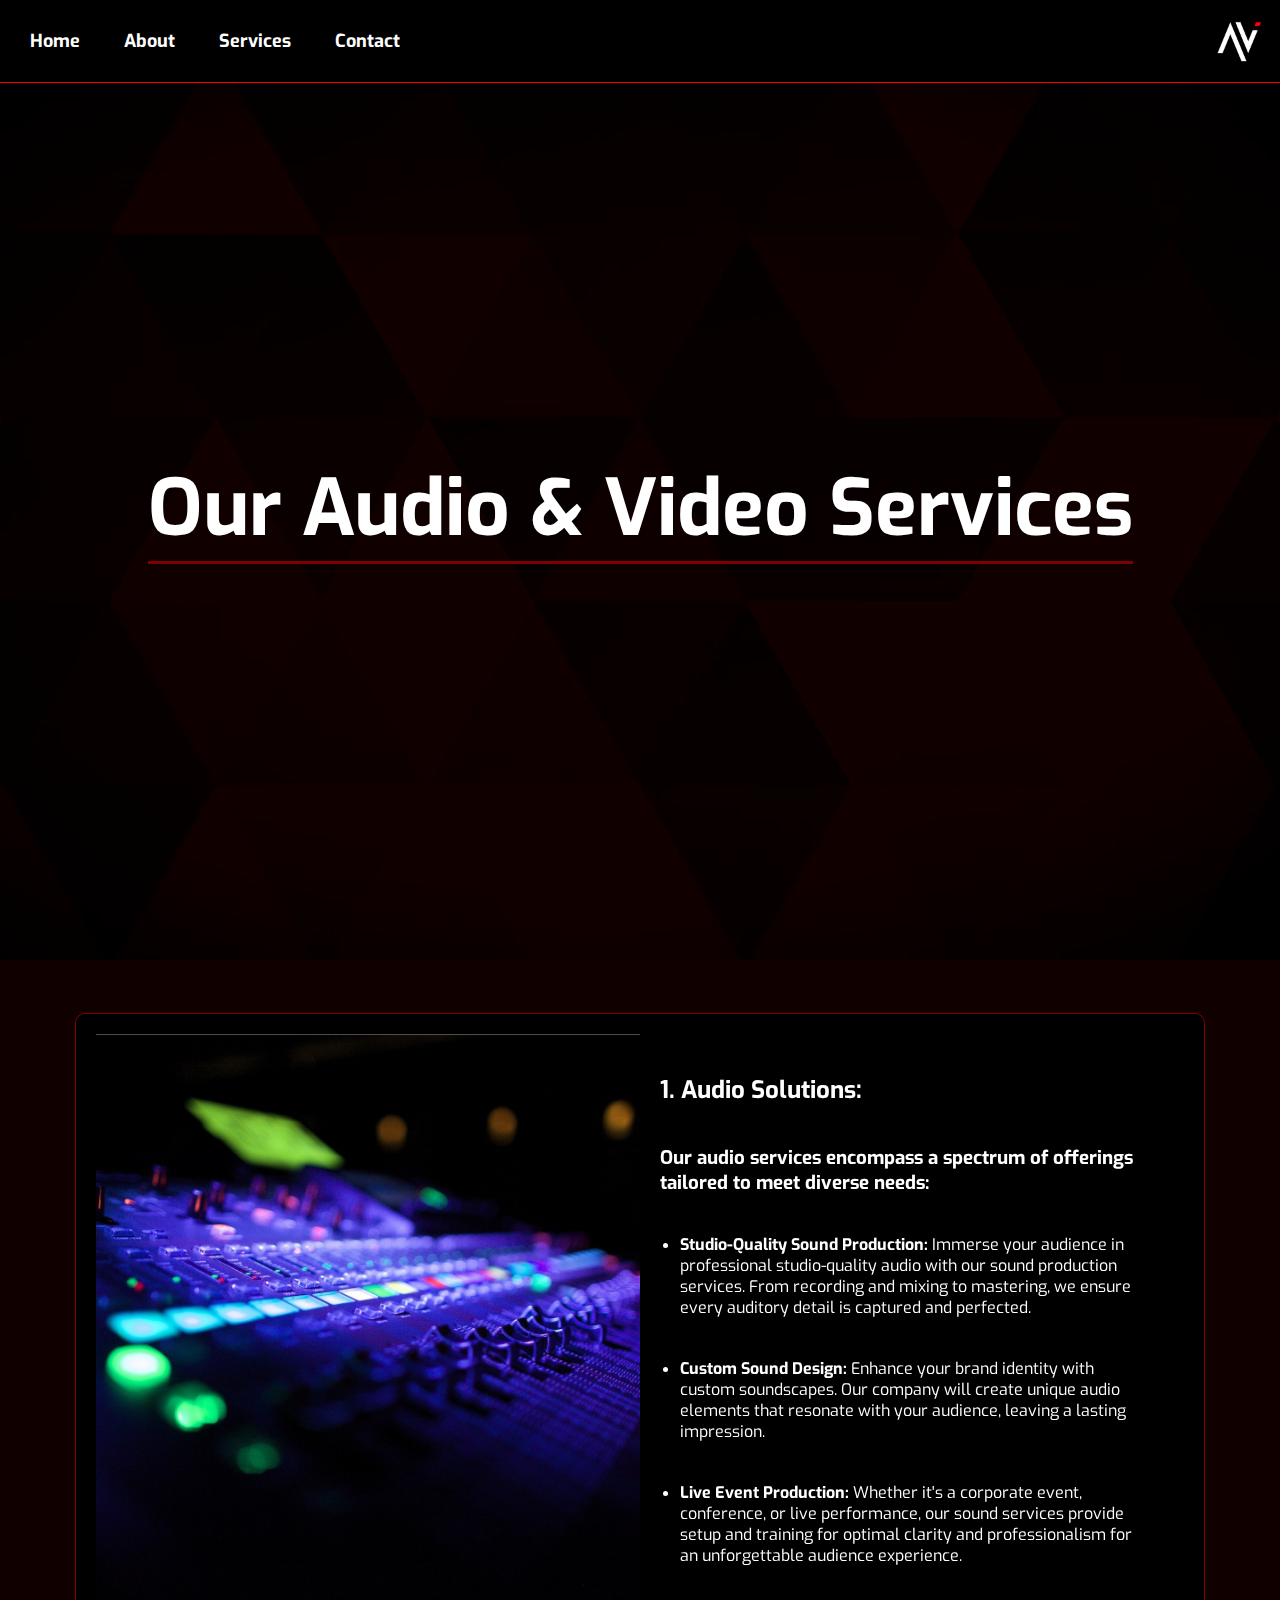
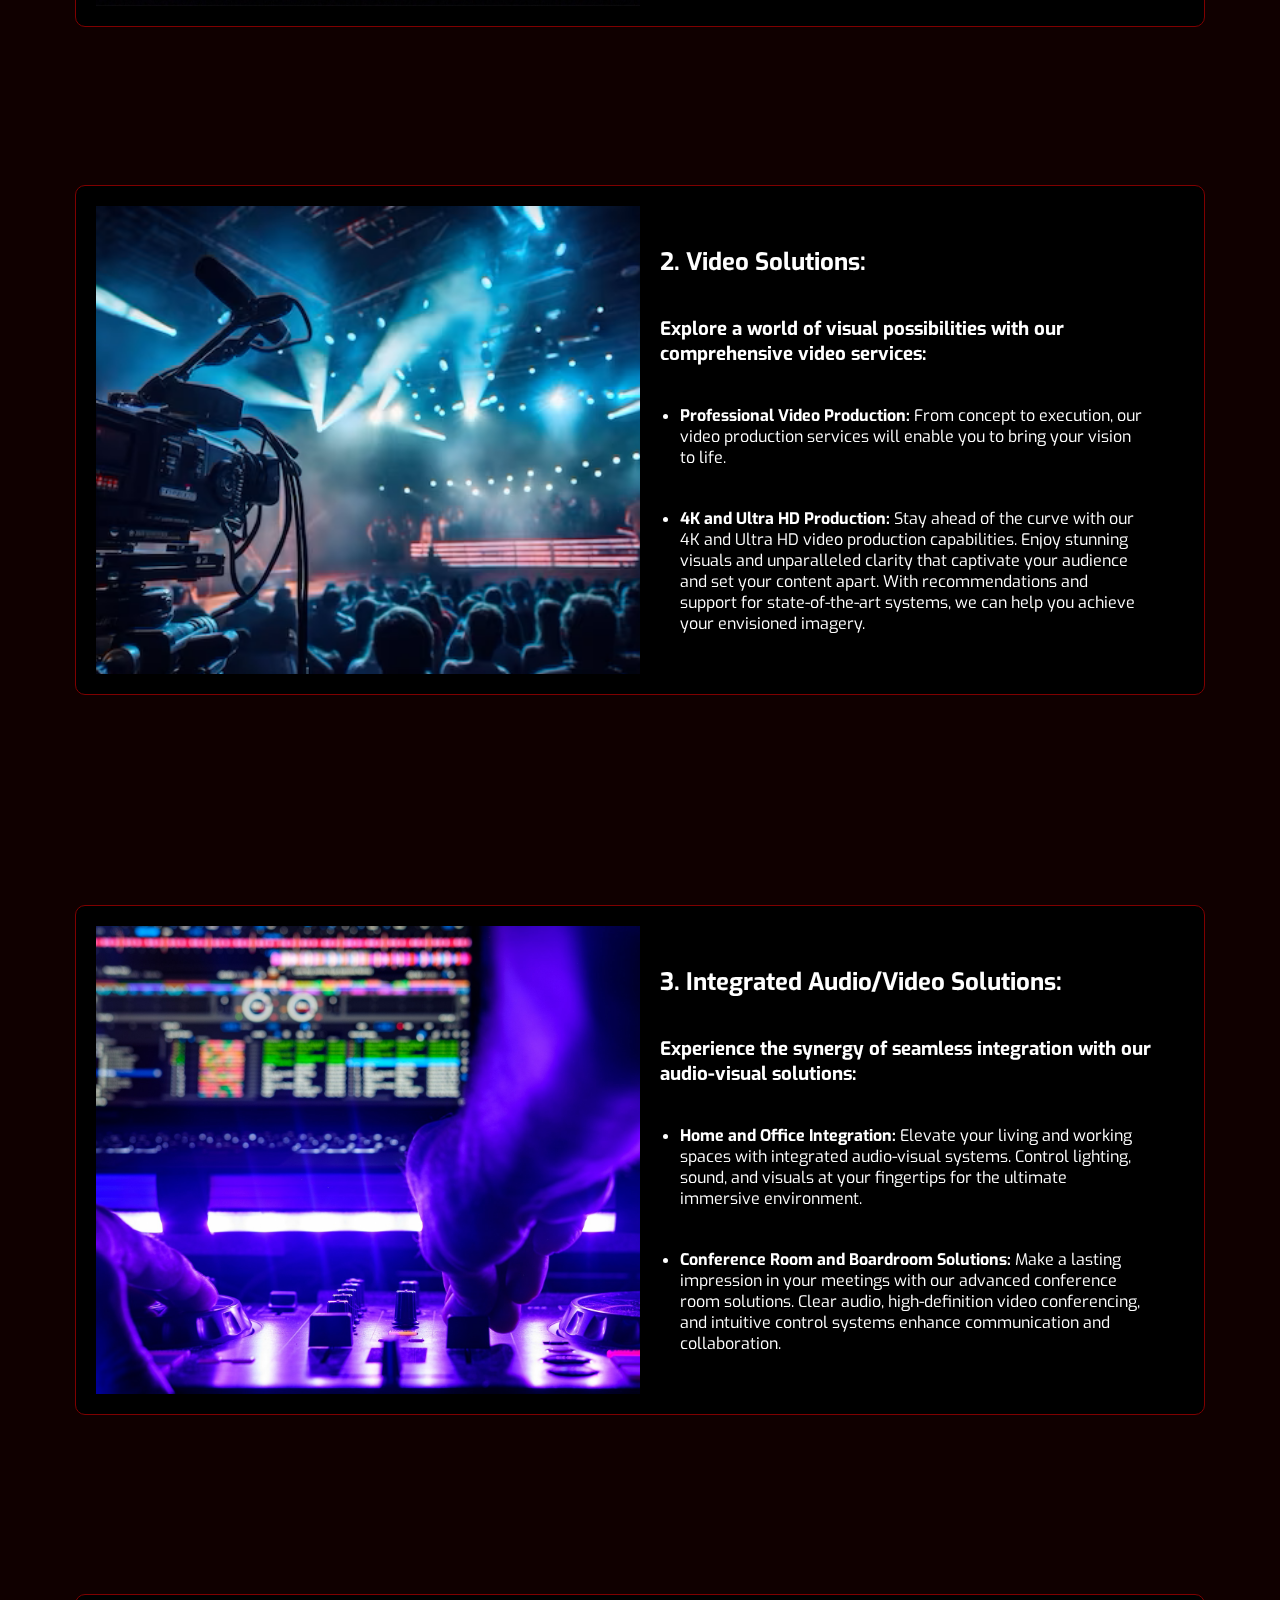
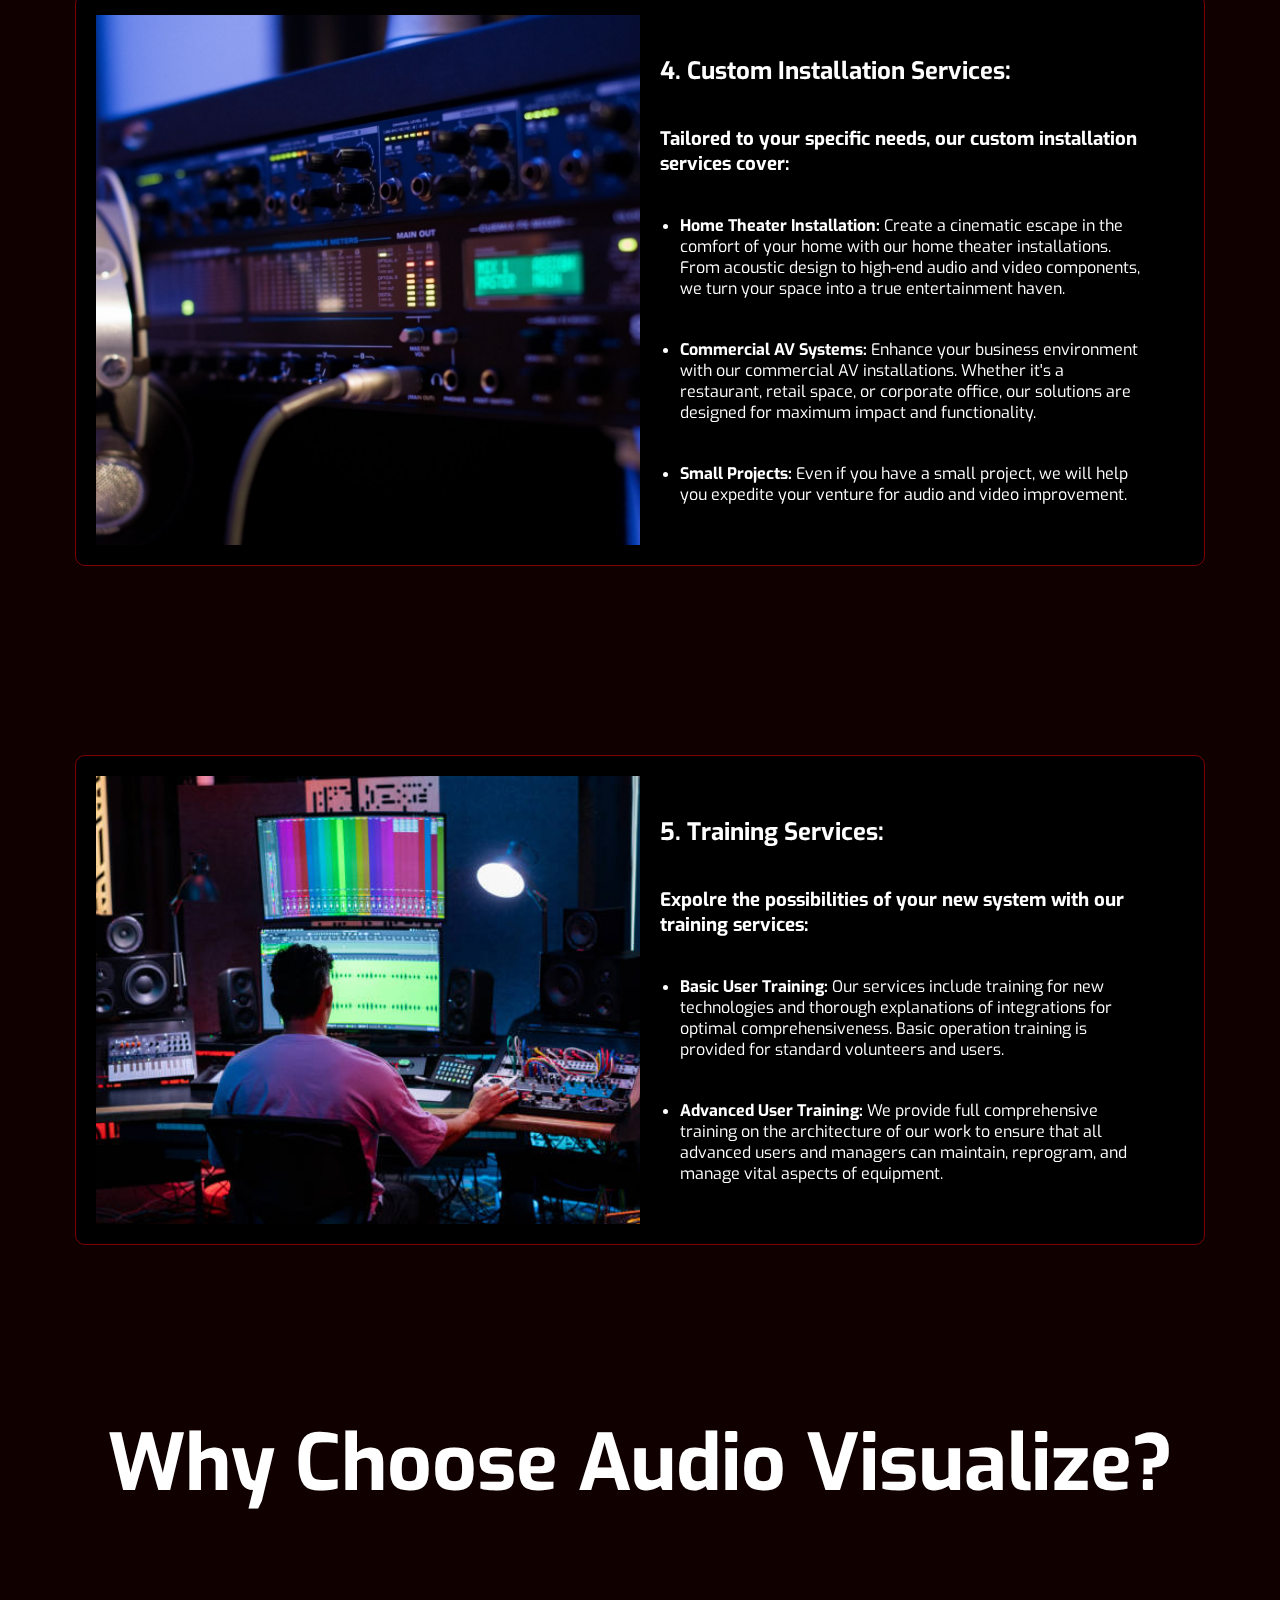
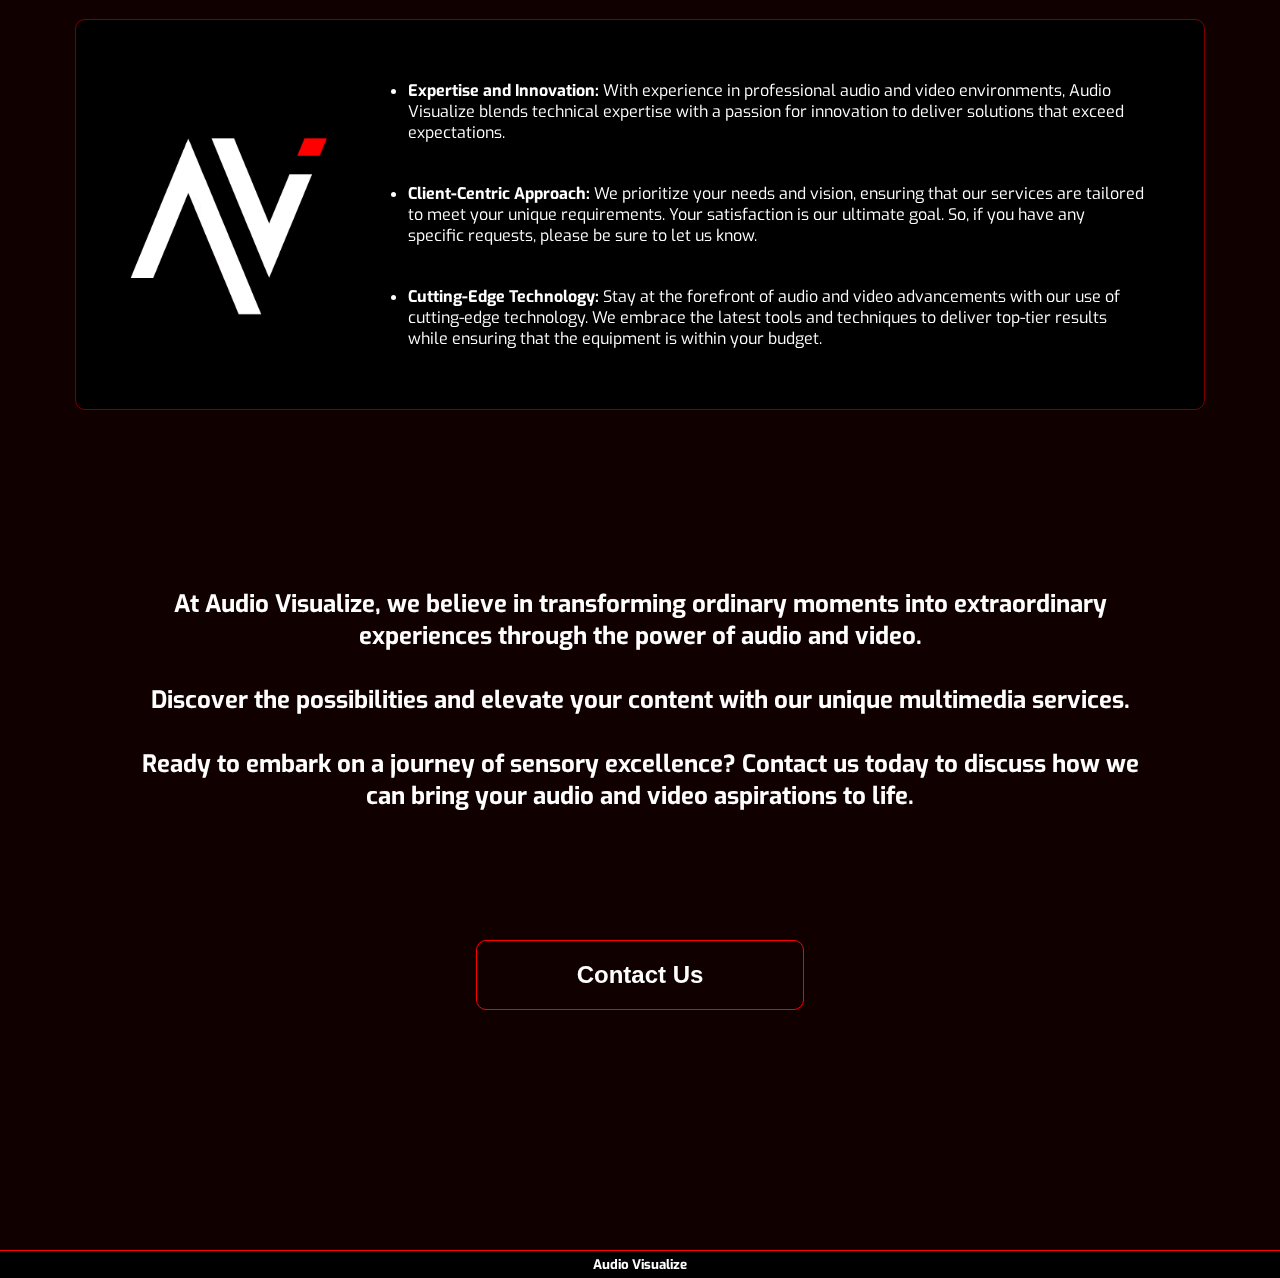
<file: services.html>
<!DOCTYPE html>
<html lang="en">
<head>
  <meta charset="UTF-8">
  <meta name="viewport" content="width=device-width, initial-scale=1.0">
  <title>Audio Visualize</title>

  <link rel="stylesheet" href="services.css">
  <script src="services.js" defer></script>
</head>
<body>


  <header>
    <div class="hamburger" onclick="toggleNav()">☰</div>
    <nav>
      <a href="index.html">Home</a>
      <a href="#">About</a>
      <a href="services.html">Services</a>
      <a href="#">Contact</a> 
    </nav><!-- Logo in the top right corner -->
    <div class="logo">
        <img id="logo" src="media/Logos/Logo (small).png" alt="Logo">
    </div>
    
</header>

<video id="fullscreenVideo" src="media/black_-_13494 720p.mp4" autoplay muted loop></video>


  <section id="one">
    <h1 id="opening">Our Audio & Video Services</h1>
  </section>


  <section id="two">
    <div class="panel">
      <img src="media/mixer-2624712_1920.jpg" alt="">
    
      <div class="text">
        <h2> 1. Audio Solutions:</h2>
        <h3>Our audio services encompass a spectrum of offerings tailored to meet diverse needs:</h3>
          
          <li>
            <b>Studio-Quality Sound Production:</b>
            Immerse your audience in professional studio-quality audio with our sound production services. 
            From recording and mixing to mastering, we ensure every auditory detail is captured and perfected.
          </li>
          <li>
            <b>Custom Sound Design:</b>
            Enhance your brand identity with custom soundscapes. 
            Our company will create unique audio elements that resonate with your audience, leaving a lasting impression.
          </li>
          <li>
            <b>Live Event Production:</b>
            Whether it's a corporate event, conference, or live performance, our sound services provide setup and training for optimal clarity and professionalism for an unforgettable audience experience.
          </li>         
      </div>
 
    </div>
    
  </section>



  <section id="three">
    <div class="panel">
      <img src="media/professional-tv-camera-set-up-concert-venue_91128-3567.png" alt="">

      <div class="text">
        <h2>2. Video Solutions:</h2>
        <h3>Explore a world of visual possibilities with our comprehensive video services:</h3>  

          <li>
            <b>Professional Video Production:</b>
            From concept to execution, our video production services will enable you to bring your vision to life.
          </li>
          <li>
            <b>4K and Ultra HD Production:</b>
            Stay ahead of the curve with our 4K and Ultra HD video production capabilities. 
            Enjoy stunning visuals and unparalleled clarity that captivate your audience and set your content apart. 
            With recommendations and support for state-of-the-art systems, we can help you achieve your envisioned imagery.
          </li>    
      </div>
    </div>

  </section>



  <section id="four">
    <div class="panel">
      <img src="media/music-6924312_1920.jpg" alt="">

      <div class="text">
        <h2>3. Integrated Audio/Video Solutions:</h2>
        <h3>Experience the synergy of seamless integration with our audio-visual solutions:</h3>  

          <li>
            <b>Home and Office Integration:</b>
            Elevate your living and working spaces with integrated audio-visual systems. 
            Control lighting, sound, and visuals at your fingertips for the ultimate immersive environment.
          </li>
          <li>
            <b>Conference Room and Boardroom Solutions:</b>
            Make a lasting impression in your meetings with our advanced conference room solutions. 
            Clear audio, high-definition video conferencing, and intuitive control systems enhance communication and collaboration.
          </li>         
      </div>
    </div>
 
  </section>



  <section id="five">
    <div class="panel">
      <img src="media/tips-on-audio-visual-installation.jpg" alt="">

      <div class="text">
          <h2>4. Custom Installation Services:</h2>
          <h3>Tailored to your specific needs, our custom installation services cover:</h3>
            
            <li>
              <b>Home Theater Installation:</b>
              Create a cinematic escape in the comfort of your home with our home theater installations. 
              From acoustic design to high-end audio and video components, we turn your space into a true entertainment haven.
            </li>
            <li>
              <b>Commercial AV Systems:</b>
              Enhance your business environment with our commercial AV installations. 
              Whether it's a restaurant, retail space, or corporate office, our solutions are designed for maximum impact and functionality.
            </li>
            <li>
              <b>Small Projects:</b>
              Even if you have a small project, we will help you expedite your venture for audio and video improvement.
            </li>    
      </div>
    </div>
 
  </section>


  <section id="six">
    <div class="panel">
      <img src="media/istockphoto-1451774653-612x612.jpg" alt="">

      <div class="text">
        <h2>5. Training Services:</h2>
        <h3>Expolre the possibilities of your new system with our training services:</h3>  

          <li>
            <b>Basic User Training:</b>
            Our services include training for new technologies and thorough explanations of integrations for optimal comprehensiveness. 
            Basic operation training is provided for standard volunteers and users.
          </li>
          <li>
            <b>Advanced User Training:</b>
            We provide full comprehensive training on the architecture of our work to ensure that all advanced users and managers can maintain, reprogram, and manage vital aspects of equipment.
          </li>          
      </div>
    </div>

  </section>




  <section id="seven">

  <h1>Why Choose Audio Visualize?</h1>

    <div class="panel">
      <img id="large-logo" src="media/Logos/Logo (small).png" alt="">

      <div id="special-text" class="text">
        <li>
          <b>Expertise and Innovation:</b>
          With experience in professional audio and video environments, Audio Visualize blends technical expertise with a passion for innovation to deliver solutions that exceed expectations.
        </li>
        <li>
          <b>Client-Centric Approach:</b>
          We prioritize your needs and vision, ensuring that our services are tailored to meet your unique requirements. Your satisfaction is our ultimate goal. 
          So, if you have any specific requests, please be sure to let us know.
        </li>
        <li>
          <b>Cutting-Edge Technology:</b>
          Stay at the forefront of audio and video advancements with our use of cutting-edge technology. 
          We embrace the latest tools and techniques to deliver top-tier results while ensuring that the equipment is within your budget.
        </li>
      </div>
    </div>
      


    <h2 id="outro">
      At Audio Visualize, we believe in transforming ordinary moments into extraordinary experiences through the power of audio and video. 
      <br><br>
      Discover the possibilities and elevate your content with our unique multimedia services.
      <br><br>
      Ready to embark on a journey of sensory excellence? Contact us today to discuss how we can bring your audio and video aspirations to life.
    </h2>

    <button id="contact-b"><a id="contact" href="#">Contact Us</a></button>
  </section>


  <div id="spacer"></div>

  <footer>
    <h5>Audio Visualize</h5>
  </footer>

</body>
</html>
</file>
<file: services.css>
@import url('https://fonts.googleapis.com/css2?family=Roboto+Condensed&display=swap');
@import url('https://fonts.googleapis.com/css2?family=Exo:wght@400;600&display=swap');


body {
    margin: 0;
    padding-top: 60px;
    background-color: rgb(16, 0, 0);
    font-family: 'Exo', Arial, sans-serif;
    color: white;
    overflow-x: hidden;
  }



  #fullscreenVideo {
    position: fixed;
    width: 100vw; 
    height: 100vh;
    z-index: -1;
    mix-blend-mode: darken;
  }

  video {
    object-fit: cover;
    width: 100vw;
    height: 100vh;
  }

  #opening {
    border-bottom: solid 3px #7f0000;
  }



  .hamburger {
    display: none;
    cursor: pointer;
    padding: 5px;
    color: #fff;
    font-size: 36px;
  }

  @media (max-width: 768px) {
      .hamburger {
        display: block;
      }
  
      nav {
        display: none;
        flex-direction: column;
        position: absolute;
        top: 60px; /* Adjust this value based on your fixed header height */
        left: 0;
        right: 0;
      }

      nav.active {
          display: flex;
          background-color: black;
          border: solid 1px red;
          margin-top: 20px;
          width: 99%;
          text-align: left;
      }
  }


  

  header {
    background-color: #000000;
    padding: 10px;
    position: fixed;
    width: calc(100% - 20px);
    top: 0;
    z-index: 1000;
    display: flex;
    flex-direction: row;
    justify-content: space-between;
    align-items: center;
    font-weight: bold;
    border-bottom: solid red 1px;
    transition: ease-in-out 500ms;
  }

  /* Style for the links in the navbar */
  nav a {
    color: white;
    text-decoration: none;
    padding: 10px;
    margin: 0 10px;
    transition: color 0.3s;
    font-size: 18px;
  }

  /* Change link color on hover */
  nav a:hover {
    color: red;
  }

  /* Style for the logo */
  .logo img {
    width: 60px; /* Adjust the size of the logo as needed */
    height: auto;
    transition: ease-in-out 500ms;
  }




section {
    min-height: 80vh;
    display: flex;
    align-items: center;
    justify-content: center;
    z-index: 2;
}

h1 {
    font-size: clamp(24px, 10vw, 78px);
    text-align: center;
}

#one  {
    height: 100vh;
}

.panel {
    width: 85vw;
    height: auto;
    background-color: #1e0000;
    background-color: #000000;
    border: solid 1px #7f0000;
    padding: 20px;
    border-radius: 10px;

    display: flex;
    align-items: left;
    justify-content: left;
    margin: 50px 0px;
}

.panel img {
    height: auto;
    width: 50%;
    object-fit: cover;
}

.text {
    padding: 20px;
    display: flex;
    flex-direction: column;
    flex: 1 3;
    /* align-items: left; */
    /* justify-content: space-around; */
}

li {
    margin: 20px;
}

@media (max-width: 1050px) {
    .panel {
        flex-direction: column;
    }

    .panel img {
        width: 100%;
        height: auto;
    }
}

#seven {
    flex-direction: column;
}

#large-logo {
    object-fit: contain;
    width: 25%;
}

#special-text {
    justify-content: center;
}

#outro {
    margin: 10vw;
    text-align: center;
}



#contact-b {
    color: white;
    background-color: transparent;
    border: solid 1px red;
    text-align: center;
    padding: 20px 50px;
    outline: none;
    border-radius: 10px;
}

#contact {
    color: white;
    background-color: transparent;
    text-align: center;
    padding: 20px 50px;
    margin: 50px 0px 200px 0px;
    font-size: 24px;
    text-decoration: none;
    font-weight: bold;
}

#contact-b:hover {
    scale: 1.1;
}

#spacer {
    padding: 100px;
}





/* Footer */

footer {
    position: inherit;
    width: 100vw;
    background-color: black;
    border-top: solid red 0.5px;
    text-align: center;
    font-size: 16px;
    z-index: 15;
    margin-top: 40px;
}

footer h5 {
    padding: 5px;
    margin: 0px;
}
</file>
